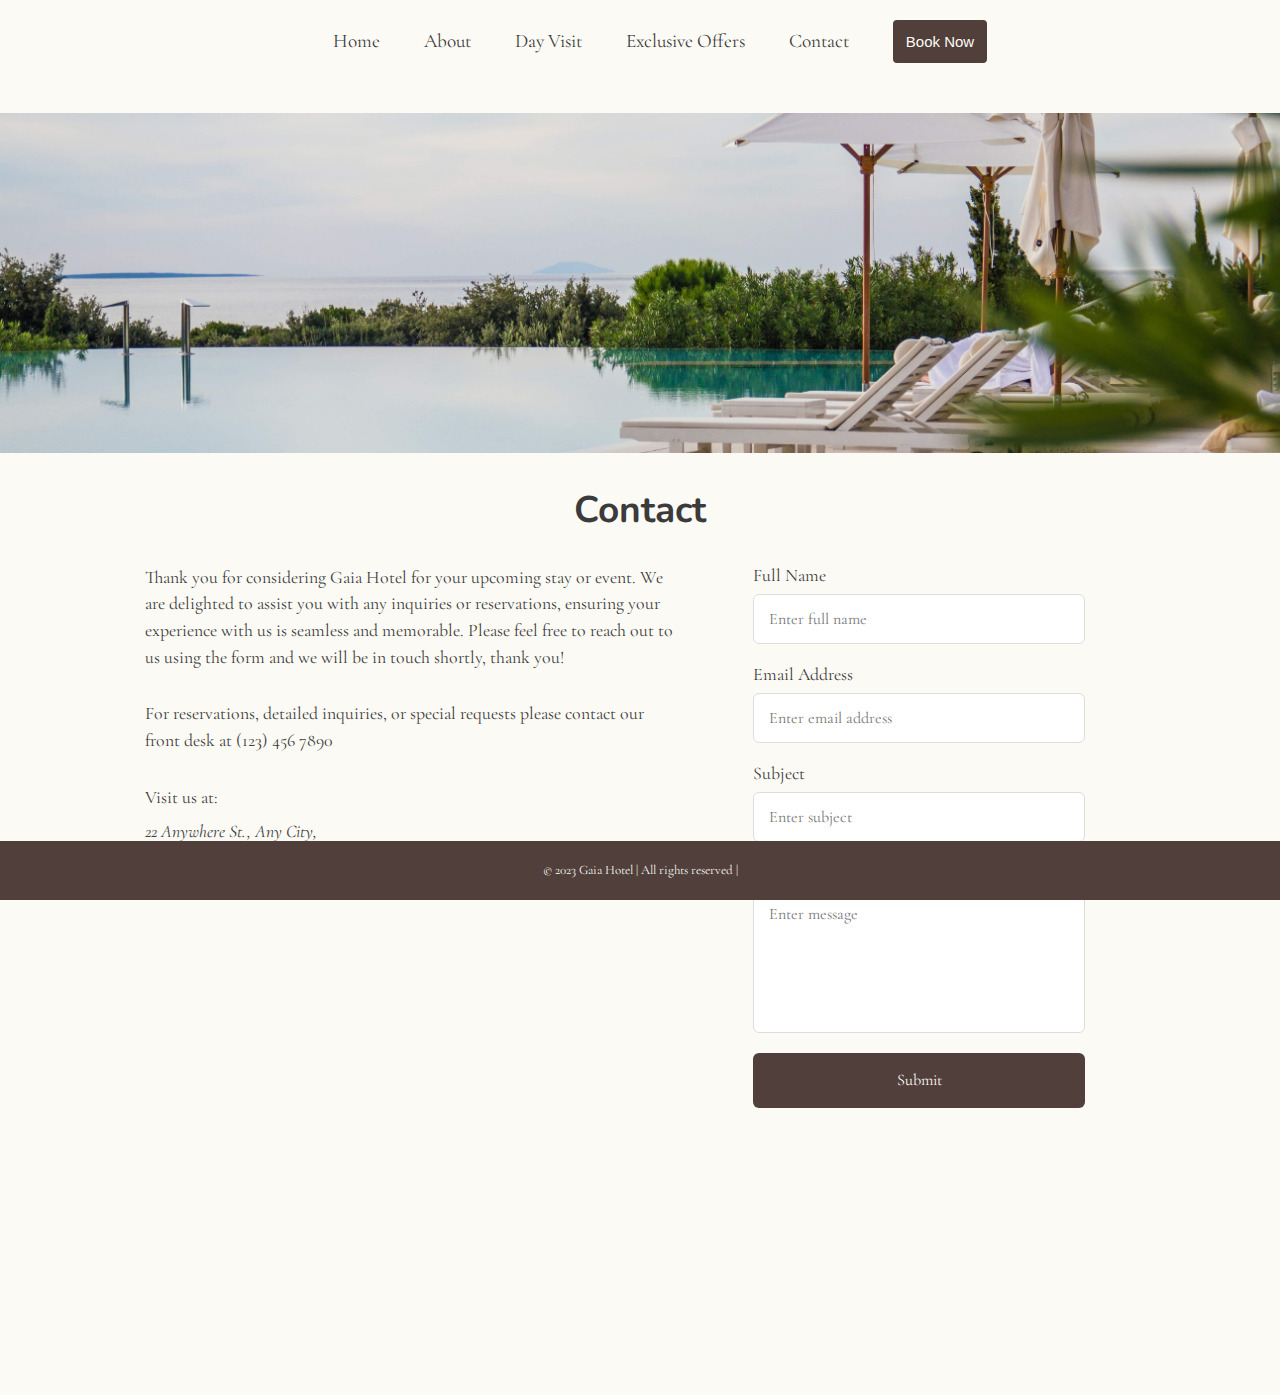
<file: projekt/contact.html>
<!DOCTYPE html>
<html lang="en">

<head>
    <meta charset="UTF-8">
    <meta name="viewport" content="width=device-width, initial-scale=1.0">
    <title>Contact | Gaia Hotel</title>
    <link rel="stylesheet" href="style.css">
    <link rel="preconnect" href="https://fonts.googleapis.com">
    <link rel="preconnect" href="https://fonts.gstatic.com" crossorigin>
    <link href="https://fonts.googleapis.com/css2?family=Cormorant+Garamond&family=Nunito&display=swap"
        rel="stylesheet">
    <link href='https://unpkg.com/boxicons@2.1.4/css/boxicons.min.css' rel='stylesheet'>
</head>

<body>
    <header class="header">
        <input type="checkbox" id="check">
        <label for="check" class="icons">
            <i class='bx bx-menu' id="menu-icon"></i>
            <i class='bx bx-x' id="close-icon"></i>
        </label>

        <nav class="navbar">
            <a href="/index.html">Home</a>
            <a href="/about.html">About</a>
            <a href="/day-visit.html">Day Visit</a>
            <a href="/exclusive-offers.html">Exclusive Offers</a>
            <a href="/contact.html">Contact</a>
            <button class="nav-btn">Book Now</button>
        </nav>
    </header>

    <div class="background"></div>

    <h1 class="contact-heading">Contact</h1>

    <div class="content">
        <div class="left-section">
            <p>Thank you for considering Gaia Hotel for your upcoming stay or event. We are delighted to assist you with
                any inquiries or reservations, ensuring your experience with us is seamless and memorable. Please feel
                free to reach out to us using the form and we will be in touch shortly, thank you!
            </p>

            <p>For reservations, detailed inquiries, or special requests please contact our front desk at <a
                    href="tel:1234567890">(123) 456 7890</a></p>

            <p>Visit us at:</p>
            <address>
                22 Anywhere St., Any City, <br> Country 123 45 <br>
            </address>
        </div>

        <div class="right-section">
            <div class="form-container">
                <form action="#" class="form">
                    <div class="input-box">
                        <label>Full Name</label>
                        <input type="text" placeholder="Enter full name" required>
                    </div>

                    <div class="input-box">
                        <label>Email Address</label>
                        <input type="text" placeholder="Enter email address" required>
                    </div>

                    <div class="input-box">
                        <label>Subject</label>
                        <input type="text" placeholder="Enter subject" required>
                    </div>

                    <div class="input-box">
                        <label>Message</label>
                        <textarea name="message" id="message" cols="30" rows="6" placeholder="Enter message"></textarea>
                    </div>

                    <input type="submit" value="Submit" class="form-btn">
                </form>
            </div>
        </div>
    </div>
    <footer class="footer">
        <p class="copyright">
            &copy; 2023 Gaia Hotel | All rights reserved |
        </p>
    </footer>
</body>

</html>
</file>
<file: projekt/style.css>
/* COLORS
Snow		    #fcfaf5
Darkslategray	#3b3b3b	
Rock            #503F3A
*/

/* GENERAL 
---------------------------------------------------------------- */
* {
    margin: 0;
    padding: 0;
    box-sizing: border-box;
}

body {
    font-family: 'Cormorant Garamond', serif;
    font-size: calc(0.8rem + 0.39vw);
    background-color: #fcfaf5;
    color: #3b3b3b;
    overflow-x: hidden;
}

p {
    line-height: 1.5;
    padding: 0.625rem 0;
}

h1 {
    font-family: 'Nunito', sans-serif;
    font-size: calc(2rem + 0.39vw);
    padding-bottom: 0.625rem;
}

h2 {
    font-family: 'Nunito', sans-serif;
    font-size: calc(1.5rem + 0.39vw);
    padding-bottom: 0.625rem;
}

li {
    line-height: 1.5;
}

/* NAVBAR 
---------------------------------------------------------------- */
.header {
    position: relative;
    left: 0;
    width: 100%;
    padding: 1.25rem 1.25rem 1.875rem;
    display: flex;
    justify-content: center;
    align-items: center;
    z-index: 100;
}

.navbar a {
    font-size: 1.2rem;
    color: #3b3b3b;
    text-decoration: none;
    margin-left: 2.5rem;
}

#check {
    display: none;
}

.icons {
    position: absolute;
    padding-top: 0.8rem;
    right: 5%;
    font-size: 2.2rem;
    color: #3b3b3b;
    cursor: pointer;
    display: none;
}

.nav-btn {
    background-color: #503F3A;
    color: #fcfaf5;
    padding: 0.8rem;
    margin-left: 2.5rem;
    border: none;
    text-align: center;
    text-decoration: none;
    font-size: 0.938rem;
    border-radius: 0.25rem;
    cursor: pointer;
}

@media screen and (max-width: 768px) {
    .icons {
        display: inline-flex;
    }

    #check:checked~.icons #menu-icon {
        display: none;
    }

    .icons #close-icon {
        display: none;
    }

    #check:checked~.icons #close-icon {
        display: block;
    }

    .navbar {
        position: absolute;
        top: 100%;
        left: 0;
        width: 100%;
        height: 0;
        background: #fcfaf5;
        box-shadow: 0 .5rem 1rem rgba(0, 0, 0, .1);
        overflow: hidden;
        transition: .3s ease;
    }

    .nav-btn {
        width: 100%;
        margin: 1.1rem 0;
        border-radius: 0;
    }

    #check:checked~.navbar {
        height: 17.7rem;
    }

    .navbar a {
        display: block;
        font-size: 1.1rem;
        margin: 1.1rem 0;
        text-align: center;
        transform: translateY(-50px);
        transition: .3s ease;
    }

    #check:checked~.navbar a {
        transform: translateY(0);
    }
}

/* INDEX
---------------------------------------------------------------- */
.background-container {
    background-image: url(/images/landing-page550kb.jpg);
    background-size: cover;
    background-position: center;
    min-height: 100vh;
    display: flex;
    align-items: center;
    justify-content: flex-start;
    position: relative;
}

.text-box {
    position: fixed;
    left: 300px;
    top: 50%;
    transform: translate(-50%, -50%);
    text-align: center;
    background-color: #fcfaf5;
    padding: 1.6rem;
    border-radius: 0.25rem;
}

.text-box h1 {
    color: #3b3b3b;
}

.text-box p {
    padding-bottom: 1.25rem;
}

@media screen and (min-width: 200px) {
    .background-container {
        flex-direction: column;
        background-image: url(/images/landing-page550kb.jpg);
        background-size: 600px;
        background-position: bottom;
        background-repeat: no-repeat;
    }

    .text-box {
        position: relative;
        padding-top: 3.125rem;
        left: auto;
        transform: none;
        max-width: none;
        margin-top: -0.063rem;
    }

    .text-box p {
        padding-bottom: 2.5rem;
    }
}

@media screen and (min-width: 409px) {
    .background-container {
        background-size: 700px;
        background-position: bottom;
        background-repeat: no-repeat;
    }

    .text-box {
        padding-top: 3.75rem;
    }
}

@media screen and (min-width: 550px) {
    .background-container {
        background-size: cover;
        background-position: center;
    }

    .text-box {
        max-width: 50%;
        position: absolute;
        left: 30%;
        transform: translate(-50%, -50%);
        text-align: center;
    }

    .text-box h1 {
        font-size: 2rem;
    }
}

@media screen and (min-width: 970px) {
    .text-box {
        max-width: 31rem;
        position: absolute;
        left: 300px;
    }
}

@media screen and (min-width: 1845px) {
    .text-box {
        top: 310px;
        left: 340px;
    }
}

@media screen and (min-height: 800px) {
    .text-box {
        max-width: 45rem;
        top: 55%;
        left: 500px;
        padding-bottom: 2.5rem;
    }
}

/* ABOUT
---------------------------------------------------------------- */
main {
    padding-bottom: 3.125rem;
}

.about-content {
    text-align: center;
    padding-top: 1.25rem;
    width: 50%;
    margin: auto;
}

.about-text {
    margin-bottom: 1.25rem;
}

.about-section {
    display: grid;
    grid-template-columns: repeat(auto-fit, minmax(300px, 1fr));
    gap: 3rem;
    justify-content: center;
    padding-bottom: 0.625rem;
    margin-bottom: 3.75rem;
    max-width: 1200px;
    margin-left: auto;
    margin-right: auto;
}

.about-image-container {
    position: relative;
}

.caption {
    bottom: 0;
    left: 0;
    width: 100%;
    background: #fcfaf5;
    padding: 0.625rem 0;
}

.about-image-container p {
    text-align: justify;
    padding-bottom: 1.25rem;
}

.about-image-container img {
    max-width: 100%;
    height: auto;
}

.caption a {
    text-decoration: none;
    color: #3b3b3b;
    padding-bottom: 0.188rem;
    border-bottom: 1px solid #503F3A;
}

@media screen and (min-width: 200px) {
    main {
        padding: 0.5rem;
    }

    .about-section {
        grid-template-columns: repeat(1, 1fr);
        gap: 1.25rem;
        justify-content: center;
        max-width: 100%;
        margin-left: auto;
        margin-right: auto;
    }

    .about-image-container {
        text-align: center;
        padding: 0 0.625rem;
    }

    .about-content {
        width: 90%;
    }

    .caption {
        text-align: center;
        max-width: 100%;
        margin-top: 1.25rem;
        padding: 1.25rem;
    }
}

@media screen and (min-width: 385px) {
    .about-section {
        display: grid;
        grid-template-columns: repeat(auto-fit, minmax(300px, 1fr));
        gap: 2rem;
        justify-content: center;
        padding-bottom: 0.625rem;
        margin-bottom: 3.75rem;
        max-width: 1200px;
        margin-left: auto;
        margin-right: auto;
    }

    .about-image-container {
        position: relative;
    }

    .caption {
        bottom: 0;
        left: 0;
        width: 100%;
        background: #fcfaf5;
        padding: 0.625rem 0;
    }

    .about-image-container p {
        text-align: justify;
        padding-bottom: 1.25rem;
    }

    .about-image-container img {
        max-width: 100%;
        height: auto;
    }

    .caption a {
        text-decoration: none;
        color: #3b3b3b;
        padding-bottom: 0.188rem;
        border-bottom: 1px solid #503F3A;
    }
}

@media screen and (min-width: 700px) {
    .about-content {
        text-align: center;
        padding-top: 1.25rem;
        width: 60%;
        margin: auto;
    }
}

@media screen and (min-width: 964px) {
    .caption {
        text-align: left;
        max-width: 100%;
        margin-top: 1.25rem;
    }

    .about-content {
        width: 50%;
    }

    .about-section {
        gap: 1.4rem;
    }
}

/* DAY VISIT 
---------------------------------------------------------------- */
.container {
    display: flex;
    justify-content: space-evenly;
}

.day-visit-left-side,
.day-visit-right-side {
    flex: 1;
    padding: 1.25rem;
}

.day-visit-left-side {
    padding: 6.25rem 5rem 0 3.75rem;
}

.day-visit-left-side p {
    text-align: justify;
}

.day-visit-right-side {
    display: flex;
    flex-direction: row;
    justify-content: flex-end;
    gap: 20px;
    padding-bottom: 6.25rem;
}

.day-visit {
    flex: 1;
}

.day-visit h2 {
    padding: 0.625rem 0 0;
}

.day-visit p {
    padding-bottom: 1.25rem;
}

.day-visit a {
    text-decoration: none;
    color: #3b3b3b;
    padding-bottom: 0.188rem;
    border-bottom: 1px solid #503F3A;
}

@media screen and (max-width: 1140px) {
    .container {
        display: flex;
        flex-direction: column;
        align-items: center;
        padding: 1.25rem;
        margin: auto;
    }

    .day-visit-left-side {
        text-align: center;
        padding: 1.25rem 1.25rem 0;
    }

    .day-visit-left-side p {
        text-align: center;
        margin-right: 0;
        padding-bottom: 1.875rem;
        width: 80ch;
    }

    .day-visit-right-side {
        display: flex;
        flex-direction: row;
        gap: 3.125rem;
        text-align: left;
        justify-content: center;
        padding: 0 1.25rem 6.25rem;
    }

    .day-visit {
        max-width: 300px;
        width: 100%;
    }
}

@media screen and (max-width: 780px) {
    .day-visit-right-side {
        gap: 20px;
    }
}

@media screen and (max-width: 700px) {
    .container {
        flex-direction: column;
        align-items: center;
        padding: 1.25rem 1.25rem 5rem;
    }

    .day-visit-left-side {
        text-align: center;
        text-align: center;
        padding: 1.25rem 1.25rem 0;
    }

    .day-visit-left-side p {
        text-align: center;
        margin-right: 0;
        width: 100%;
    }

    .day-visit-right-side {
        display: flex;
        flex-direction: column;
        gap: 1.25rem;
        text-align: center;
        justify-content: center;
        padding: 0 1.25rem;
    }

    .day-visit {
        max-width: 300px;
        width: 100%;
        padding-bottom: 1.25rem;
    }
}

@media screen and (min-width: 1141px) {
    .container {
        margin: 0 auto;
        padding-top: 1.5rem;
        max-width: 1140px;
    }
}

/* EXCLUSIVE OFFERS 
---------------------------------------------------------------- */
.exclusive-offers {
    text-align: center;
    padding: 1.25rem;
    max-width: 800px;
    margin: auto;
}

.image-section {
    display: grid;
    grid-template-columns: repeat(auto-fit, minmax(300px, 1fr));
    gap: 2.8rem;
    justify-content: center;
    padding-bottom: 1rem;
    margin-bottom: 3.75rem;
    max-width: 1200px;
    margin-left: auto;
    margin-right: auto;
}

.image-container {
    position: relative;
}

.text-content {
    bottom: 0;
    left: 0;
    width: 100%;
    background: #fcfaf5;
    padding: 0.625rem 0;
}

.image-container p {
    text-align: justify;
}

.image-container img {
    max-width: 100%;
    height: auto;
}

.text-content p {
    padding-bottom: 1.25rem;
}

.text-content a {
    text-decoration: none;
    color: #3b3b3b;
    padding-bottom: 0.188rem;
    border-bottom: 1px solid #503F3A;
}

@media screen and (min-width: 200px) {
    .image-section {
        display: grid;
        grid-template-columns: repeat(1, 1fr);
        gap: 1.25rem;
        justify-content: center;
        max-width: 480px;
        margin-left: auto;
        margin-right: auto;
    }

    .image-container {
        text-align: center;
        padding: 0 0.625rem;
    }

    .text-content {
        text-align: center;
        max-width: 100%;
        margin-top: 1.25rem;
        padding: 1.25rem;
    }

    .text-content h2 {
        font-size: 22px;
    }
}

@media screen and (min-width: 1100px) {
    .image-section {
        display: grid;
        grid-template-columns: repeat(auto-fit, minmax(300px, 1fr));
        gap: 2.6rem;
        justify-content: center;
        padding: 2rem;
        padding-bottom: 2rem;
        margin-bottom: 3.75rem;
        max-width: 1200px;
        margin-left: auto;
        margin-right: auto;
    }

    .image-container {
        position: relative;
    }

    .text-content {
        bottom: 0;
        left: 0;
        width: 100%;
        background: #fcfaf5;
        padding: 0.625rem 0;
        text-align: left;
    }

    .image-container p {
        text-align: justify;
    }

    .image-container img {
        max-width: 100%;
        height: auto;
    }

    .text-content p {
        padding-bottom: 1.25rem;
    }

    .text-content a {
        text-decoration: none;
        color: #3b3b3b;
        padding-bottom: 0.188rem;
        border-bottom: 1px solid #503F3A;
    }
}

/* CONTACT 
---------------------------------------------------------------- */
.background {
    background-image: url(./images/contact-652kb.jpg);
    background-size: cover;
    background-position: center;
    height: 340px;
    margin-top: 1.25rem;
}

.contact-heading {
    text-align: center;
    padding-top: 2rem;
}

.content {
    display: flex;
    justify-content: center;
    padding-bottom: 1.875rem;
    margin-bottom: 2.5rem;
    min-height: 90vh;
}

.form-container {
    position: relative;
    max-width: 700px;
    width: 100%;
    padding-left: 5rem;
}

.form-container .input-box {
    width: 100%;
    margin-top: 1.25rem;
}

.input-box {
    color: #3b3b3b;
}

.form .input-box input {
    position: relative;
    height: 50px;
    width: 100%;
    outline: none;
    font-size: 1rem;
    color: #707070;
    margin-top: 0.5rem;
    border: 1px solid #ddd;
    border-radius: 6px;
    padding: 0 0.938rem;
}

.form .input-box textarea {
    position: relative;
    width: 100%;
    outline: none;
    font-size: 1rem;
    color: #707070;
    margin-top: 0.5rem;
    border: 1px solid #ddd;
    border-radius: 6px;
    padding: .625rem 0.938rem;
    display: block;
    box-sizing: border-box;
    overflow: hidden;
    resize: none;
}

.form .input-box textarea::placeholder {
    line-height: 1.5;
}

.form button {
    height: 55px;
    width: 100%;
    background-color: #503F3A;
    color: #fcfaf5;
    font-size: 1rem;
    font-weight: 400;
    transition: all 0.2s ease;
    border: none;
    border-radius: 6px;
    margin-top: 0.625rem;
    cursor: pointer;
}

.right-section {
    display: flex;
    padding: 0 3.125rem 2rem 0;

}

.left-section p {
    margin-top: 0.625rem;
    width: 66ch;
}

.left-section p a {
    color: #3b3b3b;
    text-decoration: none;
}

.left-section p a:hover {
    border-bottom: 1px solid hsl(0, 0%, 23%);
}

form p {
    display: flex;
    flex-direction: column;
}

input,
textarea {
    padding: 0.375rem;
    width: 300px;
    border: 1px solid #3b3b3b;
    font-family: 'Cormorant Garamond', serif;
    font-size: 0.875rem;
}

textarea {
    margin-bottom: 0.625rem;
}

@media screen and (max-width: 900px) {
    .content {
        flex-direction: column;
        align-items: center;
    }

    .left-section,
    .right-section {
        padding-left: 0;
        width: 70%;
        text-align: center;
    }

    .right-section {
        padding-right: 0;
    }

    .left-section p {
        width: auto;
        margin: 0.625rem;
    }

    .form-container {
        max-width: 100%;
        padding-left: 0.625rem;
    }

    .input-box {
        display: flex;
        flex-direction: column;
        align-items: flex-start;
        color: #3b3b3b;
    }

    .form .input-box label {
        margin-bottom: 0.5rem;
    }

    .form .input-box input,
    .form .input-box textarea {
        width: 100%;
        outline: none;
        font-size: 1rem;
        color: #707070;
        margin-top: 0.5rem;
        border: 1px solid #ddd;
        border-radius: 6px;
        padding: 0.375rem 0.938rem;
        box-sizing: border-box;
    }

    .content {
        margin-bottom: 6.25rem;
    }
}

/* FOOTER 
---------------------------------------------------------------- */
.footer {
    position: fixed;
    left: 0;
    bottom: 0;
    width: 100%;
    padding: 1.25rem 0;
    background-color: #503F3A;
    color: #fcfaf5;
    z-index: 1000;
}

.footer .social {
    text-align: center;
    padding-bottom: 0.3rem;
}

.footer ul {
    margin-top: 0;
    padding: 0;
    list-style: none;
    line-height: 1.6;
    margin-bottom: 0;
    text-align: center;
}

.footer ul li a {
    color: inherit;
    text-decoration: none;
    font-size: 0.875rem;
    opacity: 0.9;
}

.footer ul li {
    display: inline-block;
    font-size: 1.2rem;
    padding: 0 0.94rem 0.313rem;
}

.footer ul li a:hover {
    opacity: 0.75;
}

.footer .copyright {
    text-align: center;
    font-size: small;
    padding: 0;
}

@media screen and (max-width: 1040px) {
    .footer {
        position: fixed;
        left: 0;
        bottom: 0;
        width: 100%;
        padding: 0.938rem 0;
        z-index: 1000;
    }

    .image-section {
        margin-bottom: 3.75rem;
    }
}

/* BUTTONS 
---------------------------------------------------------------- */
.book-now-btn {
    background-color: #503F3A;
    font-size: calc(0.6rem + 0.39vw);
    color: #fcfaf5;
    border: none;
    border-radius: 0.25rem;
    padding: 0.92rem;
    cursor: pointer;
}

.form-btn {
    height: 55px;
    width: 100%;
    background-color: #503F3A;
    color: #fcfaf5;
    font-size: calc(0.7rem + 0.39vw);
    font-weight: 400;
    transition: all 0.2s ease;
    border: none;
    border-radius: 6px;
    margin-top: 0.625rem;
    cursor: pointer;
}
</file>
